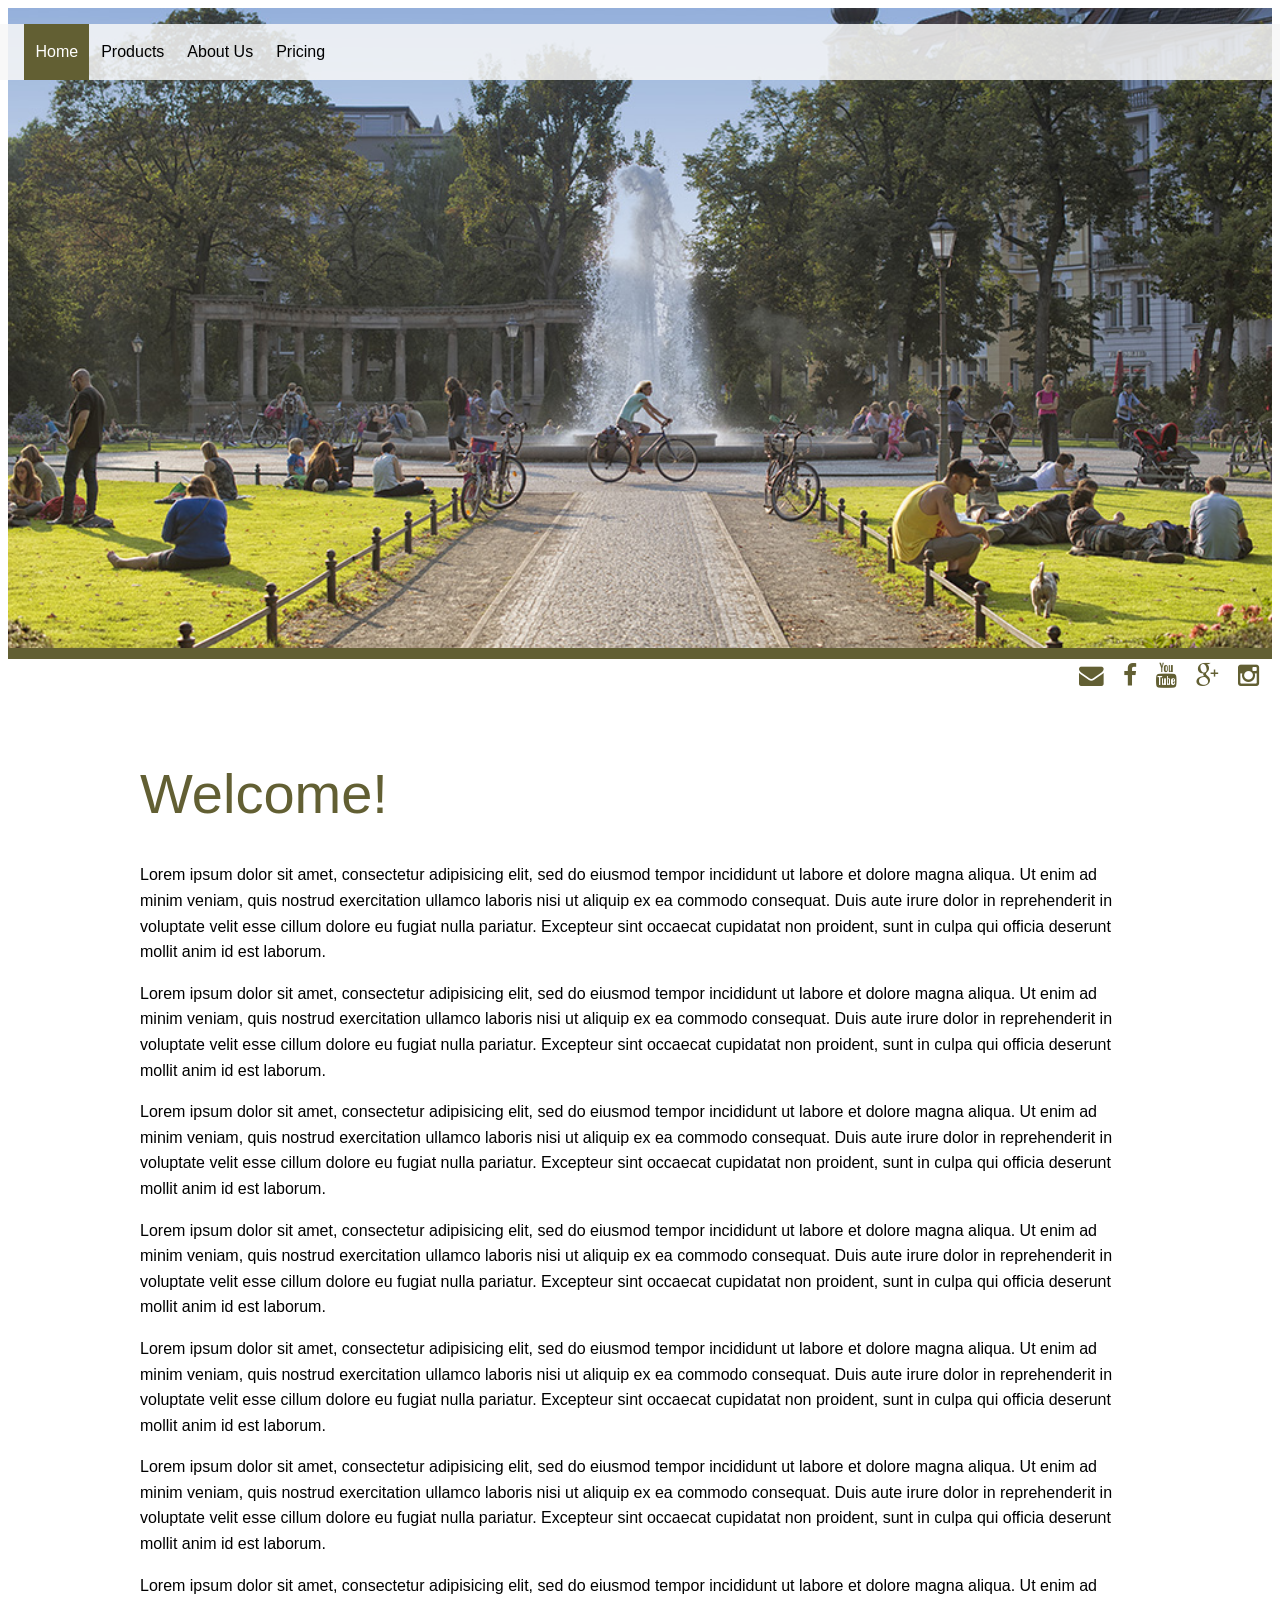
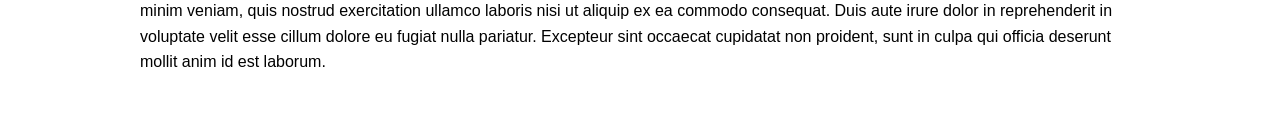
<file: exercise_files/accompanying_files/assignments/docking_navigation/index.html>
<!DOCTYPE html>
<html lang="de">

<head>

  <meta name="viewport" content="width=device-width, initial-scale=1.0">
  <meta charset="utf-8">
  <title>Home</title>
  <link rel="stylesheet" type="text/css" href="styles.css" media="all" />
  <script src="dock.js" charset="utf-8" defer></script>

</head>

<body>

  <nav id="nav_main">
    <ul>
      <li class="a"><a href="#">Home</a></li>
      <li><a href="#">Products</a></li>
      <li><a href="#">About Us</a></li>
      <li><a href="#">Pricing</a></li>
    </ul>
  </nav>

  <header id="header_main"></header>

  <nav id="nav_sub"></nav>

  <nav id="nav_special">
    <ul>
      <li class="icon_nav">
        <a href="#"><i class="fa fa-envelope"></i></a>
        <a href="#"><i class="fa fa-facebook"></i></a>
        <a href="#"><i class="fa fa-youtube"></i></a>
        <a href="#"><i class="fa fa-google-plus"></i></a>
        <a href="#"><i class="fa fa-instagram"></i></a>
      </li>
    </ul>
  </nav>


  <main id="content">

    <h1>Welcome!</h1>
    <p>Lorem ipsum dolor sit amet, consectetur adipisicing elit, sed do eiusmod tempor incididunt ut labore et dolore magna
      aliqua. Ut enim ad minim veniam, quis nostrud exercitation ullamco laboris nisi ut aliquip ex ea commodo consequat.
      Duis aute irure dolor in reprehenderit in voluptate velit esse cillum dolore eu fugiat nulla pariatur. Excepteur sint
      occaecat cupidatat non proident, sunt in culpa qui officia deserunt mollit anim id est laborum.</p>
    <p>Lorem ipsum dolor sit amet, consectetur adipisicing elit, sed do eiusmod tempor incididunt ut labore et dolore magna
      aliqua. Ut enim ad minim veniam, quis nostrud exercitation ullamco laboris nisi ut aliquip ex ea commodo consequat.
      Duis aute irure dolor in reprehenderit in voluptate velit esse cillum dolore eu fugiat nulla pariatur. Excepteur sint
      occaecat cupidatat non proident, sunt in culpa qui officia deserunt mollit anim id est laborum.</p>
    <p>Lorem ipsum dolor sit amet, consectetur adipisicing elit, sed do eiusmod tempor incididunt ut labore et dolore magna
      aliqua. Ut enim ad minim veniam, quis nostrud exercitation ullamco laboris nisi ut aliquip ex ea commodo consequat.
      Duis aute irure dolor in reprehenderit in voluptate velit esse cillum dolore eu fugiat nulla pariatur. Excepteur sint
      occaecat cupidatat non proident, sunt in culpa qui officia deserunt mollit anim id est laborum.</p>
    <p>Lorem ipsum dolor sit amet, consectetur adipisicing elit, sed do eiusmod tempor incididunt ut labore et dolore magna
      aliqua. Ut enim ad minim veniam, quis nostrud exercitation ullamco laboris nisi ut aliquip ex ea commodo consequat.
      Duis aute irure dolor in reprehenderit in voluptate velit esse cillum dolore eu fugiat nulla pariatur. Excepteur sint
      occaecat cupidatat non proident, sunt in culpa qui officia deserunt mollit anim id est laborum.</p>
    <p>Lorem ipsum dolor sit amet, consectetur adipisicing elit, sed do eiusmod tempor incididunt ut labore et dolore magna
      aliqua. Ut enim ad minim veniam, quis nostrud exercitation ullamco laboris nisi ut aliquip ex ea commodo consequat.
      Duis aute irure dolor in reprehenderit in voluptate velit esse cillum dolore eu fugiat nulla pariatur. Excepteur sint
      occaecat cupidatat non proident, sunt in culpa qui officia deserunt mollit anim id est laborum.</p>
    <p>Lorem ipsum dolor sit amet, consectetur adipisicing elit, sed do eiusmod tempor incididunt ut labore et dolore magna
      aliqua. Ut enim ad minim veniam, quis nostrud exercitation ullamco laboris nisi ut aliquip ex ea commodo consequat.
      Duis aute irure dolor in reprehenderit in voluptate velit esse cillum dolore eu fugiat nulla pariatur. Excepteur sint
      occaecat cupidatat non proident, sunt in culpa qui officia deserunt mollit anim id est laborum.</p>
    <p>Lorem ipsum dolor sit amet, consectetur adipisicing elit, sed do eiusmod tempor incididunt ut labore et dolore magna
      aliqua. Ut enim ad minim veniam, quis nostrud exercitation ullamco laboris nisi ut aliquip ex ea commodo consequat.
      Duis aute irure dolor in reprehenderit in voluptate velit esse cillum dolore eu fugiat nulla pariatur. Excepteur sint
      occaecat cupidatat non proident, sunt in culpa qui officia deserunt mollit anim id est laborum.</p>

  </main>


</body>

</html>
</file>
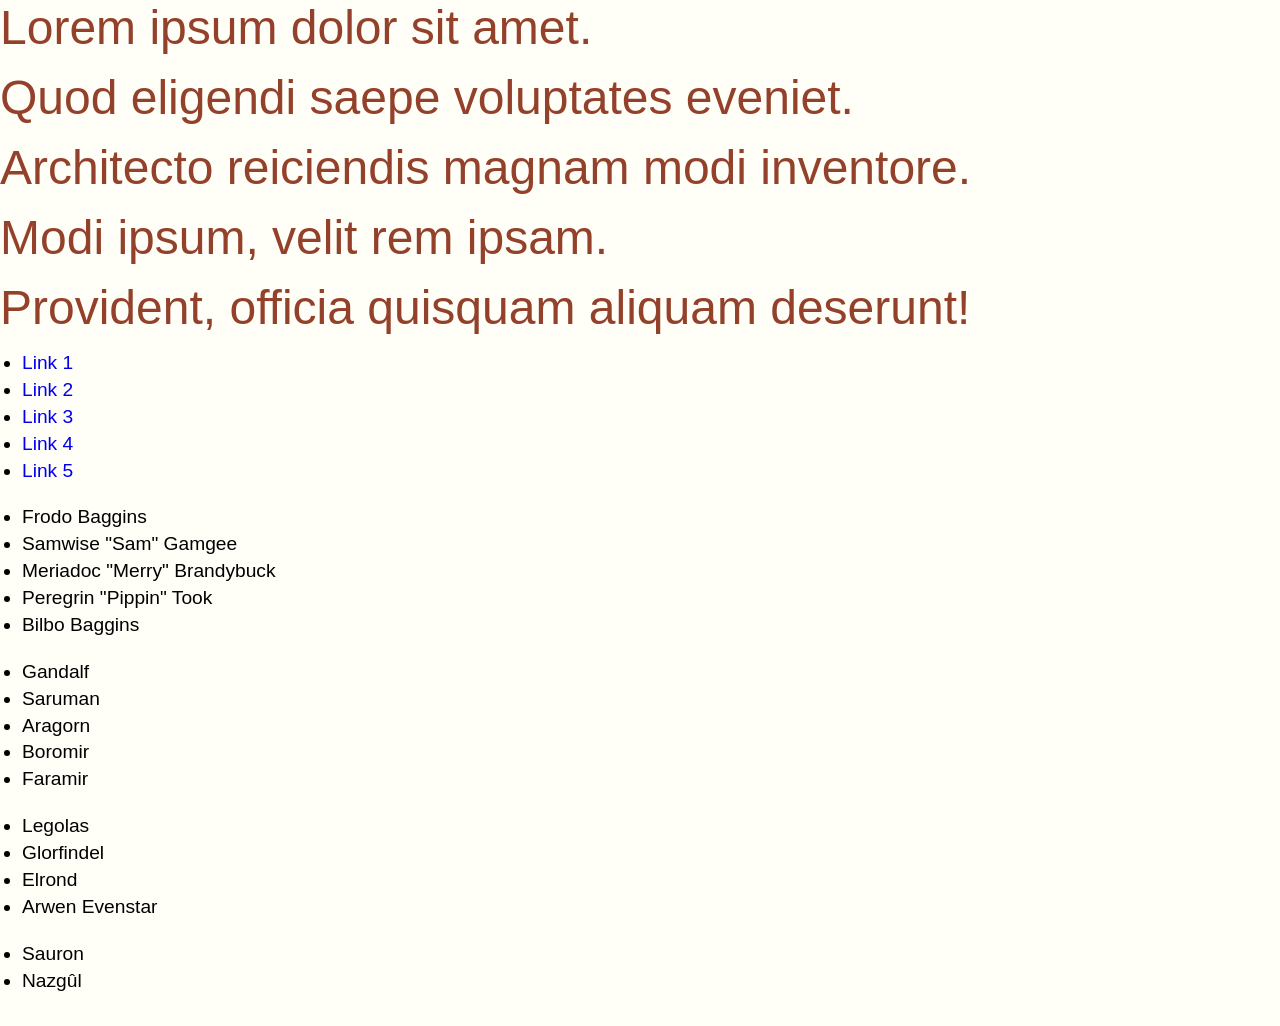
<file: exercise_files/accompanying_files/02/examples/news.html>
<!DOCTYPE html>
<html lang="en">

<head>
  <meta charset="utf-8" />
  <title>Headlines</title>
  <link rel="stylesheet" href="../../css/styles.css" type="text/css" media="screen" />
</head>

<body>
  <h2>Lorem ipsum dolor sit amet.</h2>
  <h2 class="news">Quod eligendi saepe voluptates eveniet.</h2>
  <h2 class="news">Architecto reiciendis magnam modi inventore.</h2>
  <h2 class="news">Modi ipsum, velit rem ipsam.</h2>
  <h2 class="news">Provident, officia quisquam aliquam deserunt!</h2>

  <ul class="list">
    <li><a href="#">Link 1</a></li>
    <li><a href="#">Link 2</a></li>
    <li><a href="#">Link 3</a></li>
    <li><a href="#">Link 4</a></li>
    <li><a href="#">Link 5</a></li>
  </ul>

  <div class="characters">
    <ul class="hobbits">
      <li>Frodo Baggins</li>
      <li>Samwise "Sam" Gamgee</li>
      <li>Meriadoc "Merry" Brandybuck</li>
      <li>Peregrin "Pippin" Took</li>
      <li>Bilbo Baggins</li>
    </ul>
    <ul class="humans">
      <li>Gandalf</li>
      <li>Saruman</li>
      <li>Aragorn</li>
      <li>Boromir</li>
      <li>Faramir</li>
    </ul>
    <ul class="elves">
      <li>Legolas</li>
      <li>Glorfindel</li>
      <li>Elrond</li>
      <li>Arwen Evenstar</li>
    </ul>
    <ul class="enemies">
      <li>Sauron</li>
      <li>Nazgûl</li>
    </ul>
  </div>
  
</body>

</html>
</file>
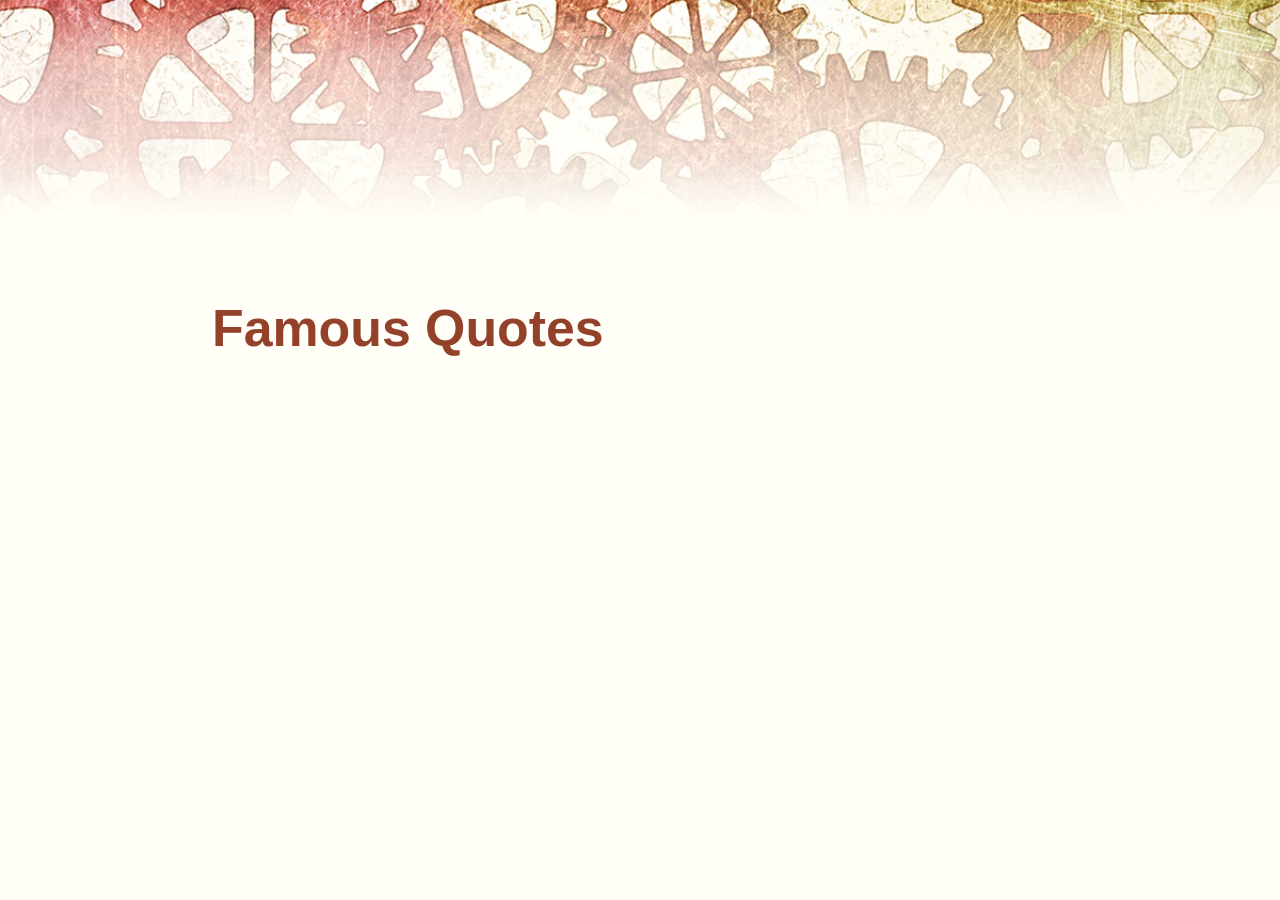
<file: exercise_files/accompanying_files/02/examples/quotes.html>
<!DOCTYPE html>
<html lang="en">

<head>
  <meta charset="utf-8" />

  <title>Famous Quotes</title>

  <link rel="stylesheet" href="../../css/styles.css" type="text/css" media="screen" />
  <link rel="shortcut icon" href="../../img/favicon.ico" type="image/x-icon" />
</head>

<body>

  <header></header>

  <main>
    <h1>Famous Quotes</h1>

    <blockquote></blockquote>
  </main>

</body>

</html>
</file>
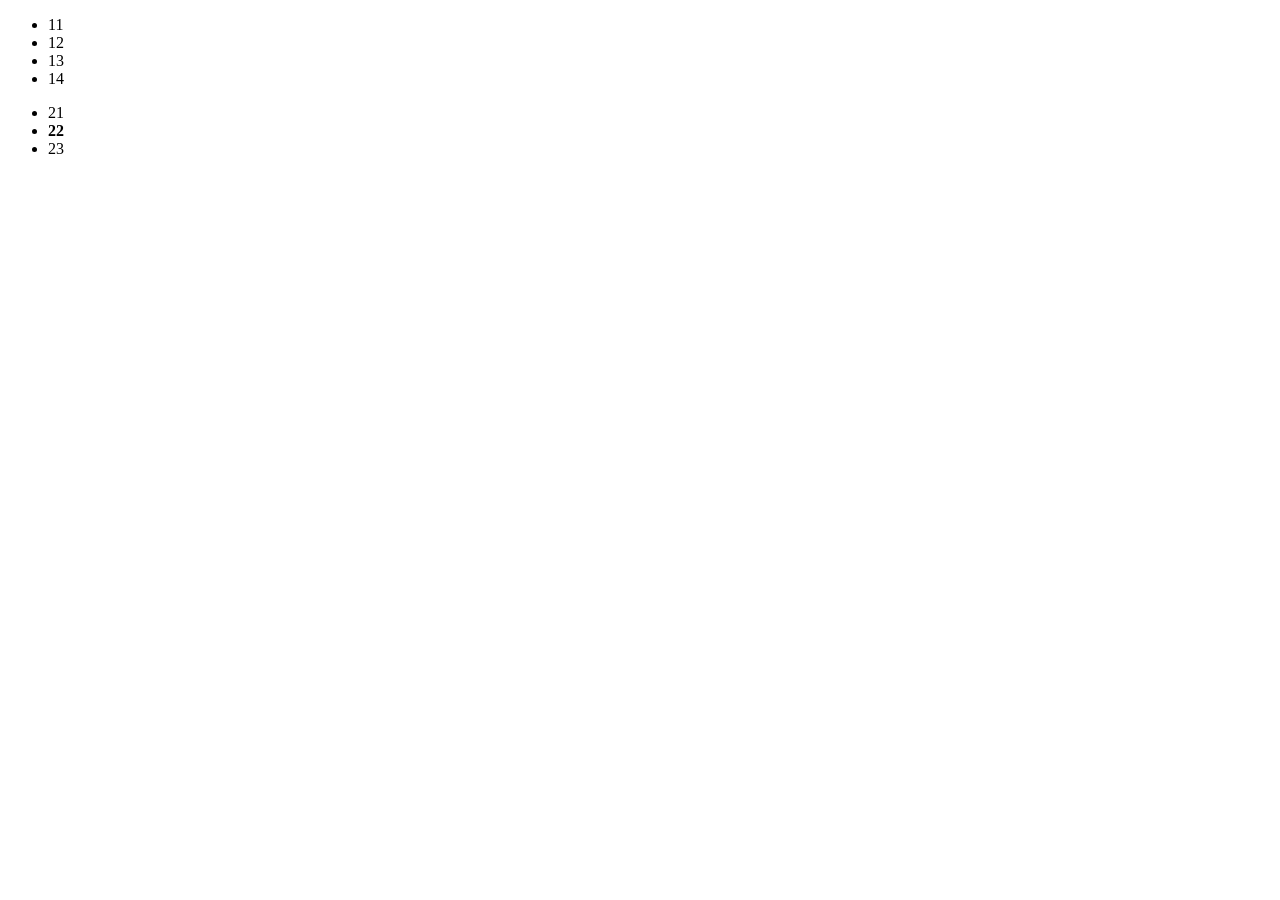
<file: exercise_files/accompanying_files/02/examples/selector_testing.html>
<!DOCTYPE html>
<html lang="en">

<head>
  <meta charset="utf-8" />
  <title>Selector Testing</title>
</head>

<body>
  <ul id="ul1">
    <li id="li11"><span>11</span></li>
    <li id="li12">12</li>
    <li id="li13">13</li>
    <li id="li14">14</li>
  </ul>
  <ul id="ul2">
    <li id="li21"><span>21</span></li>
    <li id="li22"><strong><span>22</span></strong></li>
    <li id="li23">23</li>
  </ul>
</body>

</html>
</file>
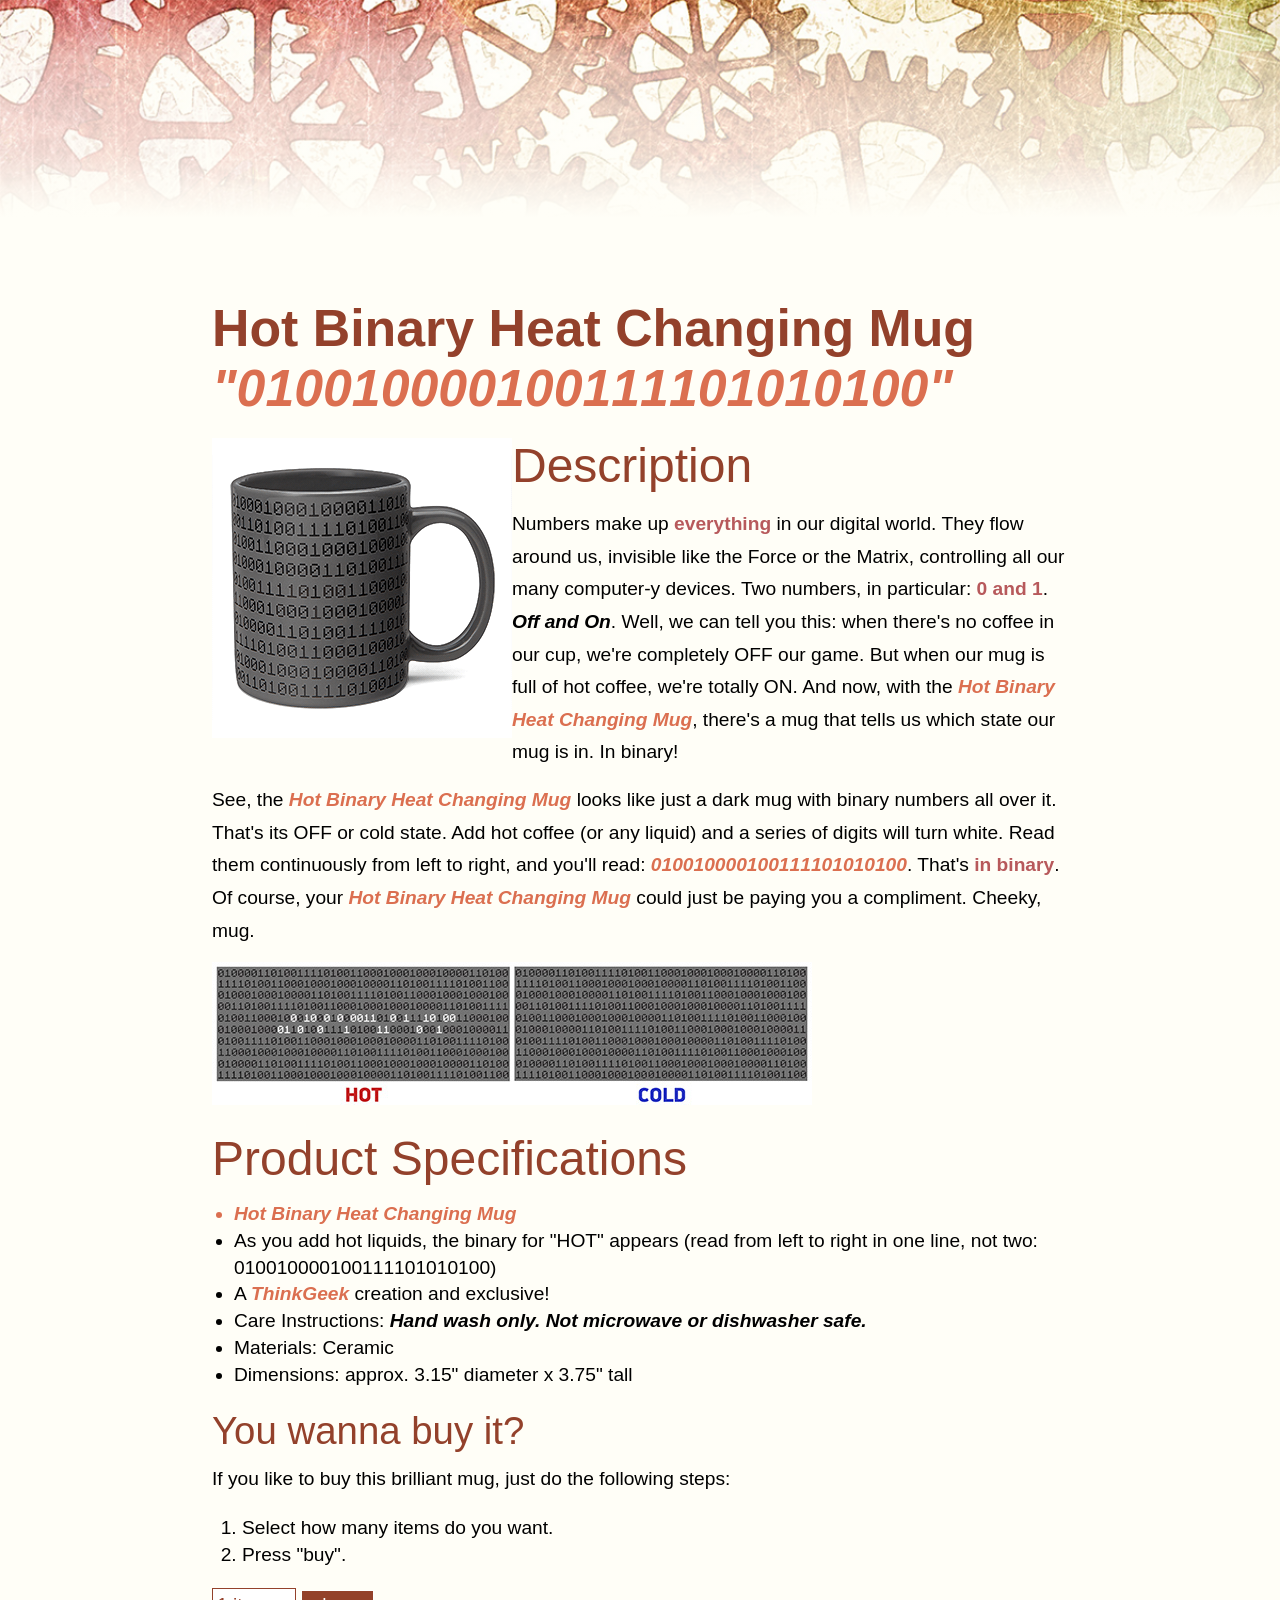
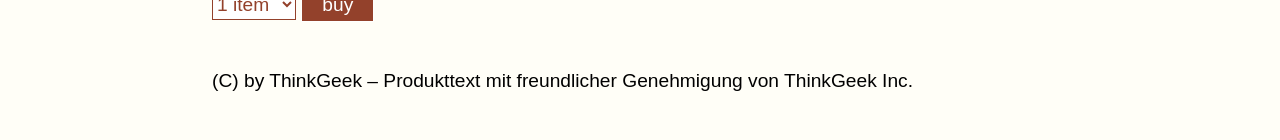
<file: exercise_files/accompanying_files/02/exercises/010010000100111101010100.html>
<!DOCTYPE html>
<html lang="en">

<head>
  <meta charset="utf-8" />

  <title>010010000100111101010100</title>
  <meta name="description" content="JavaScript. HTML mühelos manipuliert" />

  <link rel="stylesheet" href="../../css/styles.css" type="text/css" media="screen" />
  <link rel="shortcut icon" href="../../img/favicon.ico" type="image/x-icon" />
</head>

<body>

  <header></header>

  <main>
    <h1 class="article">Hot Binary Heat Changing Mug <span class="keyword">"010010000100111101010100"</span></h1>

    <img alt="Hot Binary Heat Changing Mug" src="../../img/thinkgeek_2024_hot_binary_heat_change_mug.gif" class="float_left" id="product_img" />

    <h2>Description</h2>

    <p>Numbers make up <span class="special">everything</span> in our digital world. They flow around us, invisible like the Force or the Matrix, controlling all our many computer-y devices. Two numbers, in particular: <span class="special">0 and 1</span>. <span class="b i">Off and On</span>. Well, we can tell you this: when there's no coffee in our cup, we're completely OFF our game. But when our mug is full of hot coffee, we're totally ON. And now, with the <span class="keyword">Hot Binary Heat Changing Mug</span>, there's a mug that tells us which state our mug is in. In binary!</p>

    <p>See, the <span class="keyword">Hot Binary Heat Changing Mug</span> looks like just a dark mug with binary numbers all over it. That's its OFF or cold state. Add hot coffee (or any liquid) and a series of digits will turn white. Read them continuously from left to right, and you'll read: <span class="keyword">010010000100111101010100</span>. That's <span class="special">in binary</span>. Of course, your <span class="keyword">Hot Binary Heat Changing Mug</span> could just be paying you a compliment. Cheeky, mug.</p>

    <p><img alt="010010000100111101010100" src="../../img/thinkgeek_2024_hot_binary_heat_change_mug_grid_embed.jpg" /></p>

    <h2>Product Specifications</h2>

    <ul id="product_specification">
      <li class="keyword">Hot Binary Heat Changing Mug</li>
      <li>As you add hot liquids, the binary for "HOT" appears (read from left to right in one line, not two: 010010000100111101010100)</li>
      <li>A <span class="keyword">ThinkGeek</span> creation and exclusive!</li>
      <li>Care Instructions: <span class="i b">Hand wash only. Not microwave or dishwasher safe.</span></li>
      <li>Materials: Ceramic</li>
      <li>Dimensions: approx. 3.15" diameter x 3.75" tall</li>
    </ul>

    <h3>You wanna buy it?</h3>

    <p class="buy_info_text">If you like to buy this brilliant mug, just do the following steps:</p>

    <ol class="model" data-model="LDV73C-X3">
      <li>Select how many items do you want.</li>
      <li>Press "buy".</li>
    </ol>

    <form id="buy_form">
      <select>
        <option>1 item</option>
        <option>2 items</option>
        <option>3 items</option>
        <option>4 items</option>
      </select>
      <input type="button" value="buy" />
    </form>
  </main>

  <footer>(C) by ThinkGeek &ndash; Produkttext mit freundlicher Genehmigung von ThinkGeek Inc.</footer>

</body>

</html>
</file>
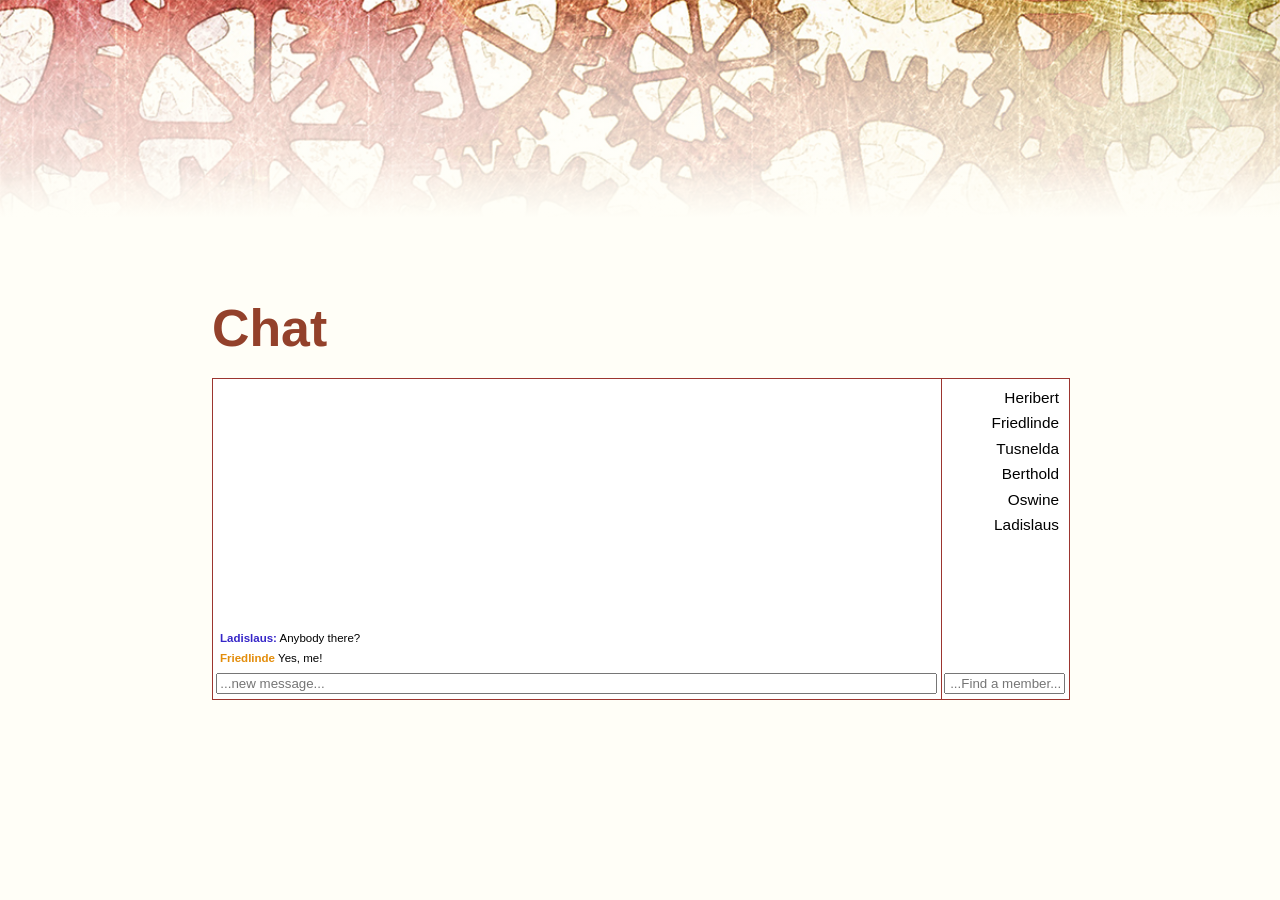
<file: exercise_files/accompanying_files/03/examples/chat.html>
<!DOCTYPE html>
<html lang="en">

<head>
  <meta charset="utf-8" />

  <title>The Chat</title>

  <link rel="stylesheet" href="../../css/styles.css" type="text/css" media="screen" />
  <link rel="shortcut icon" href="../../img/favicon.ico" type="image/x-icon" />
</head>

<body>

  <header></header>

  <main>
    <h1>Chat</h1>

    <div id="chat">

      <div id="chat_window">
        <div id="chat_history">
          <p><span class="chat_member chat_member1">Ladislaus:</span> Anybody there?</p>
          <p><span class="chat_member chat_member2">Friedlinde</span> Yes, me!</p>
        </div>

        <div id="chat_text"><input type="text" placeholder="...new message..."/></div>
      </div>

      <ul id="chat_members">
        <li class="admin">Heribert</li>
        <li>Friedlinde</li>
        <li>Tusnelda</li>
        <li>Berthold</li>
        <li>Oswine</li>
        <li>Ladislaus</li>
      </ul>

      <div id="member_search"><input type="text" placeholder="...Find a member..."/></div>

    </div>
  </main>

</body>

</html>
</file>
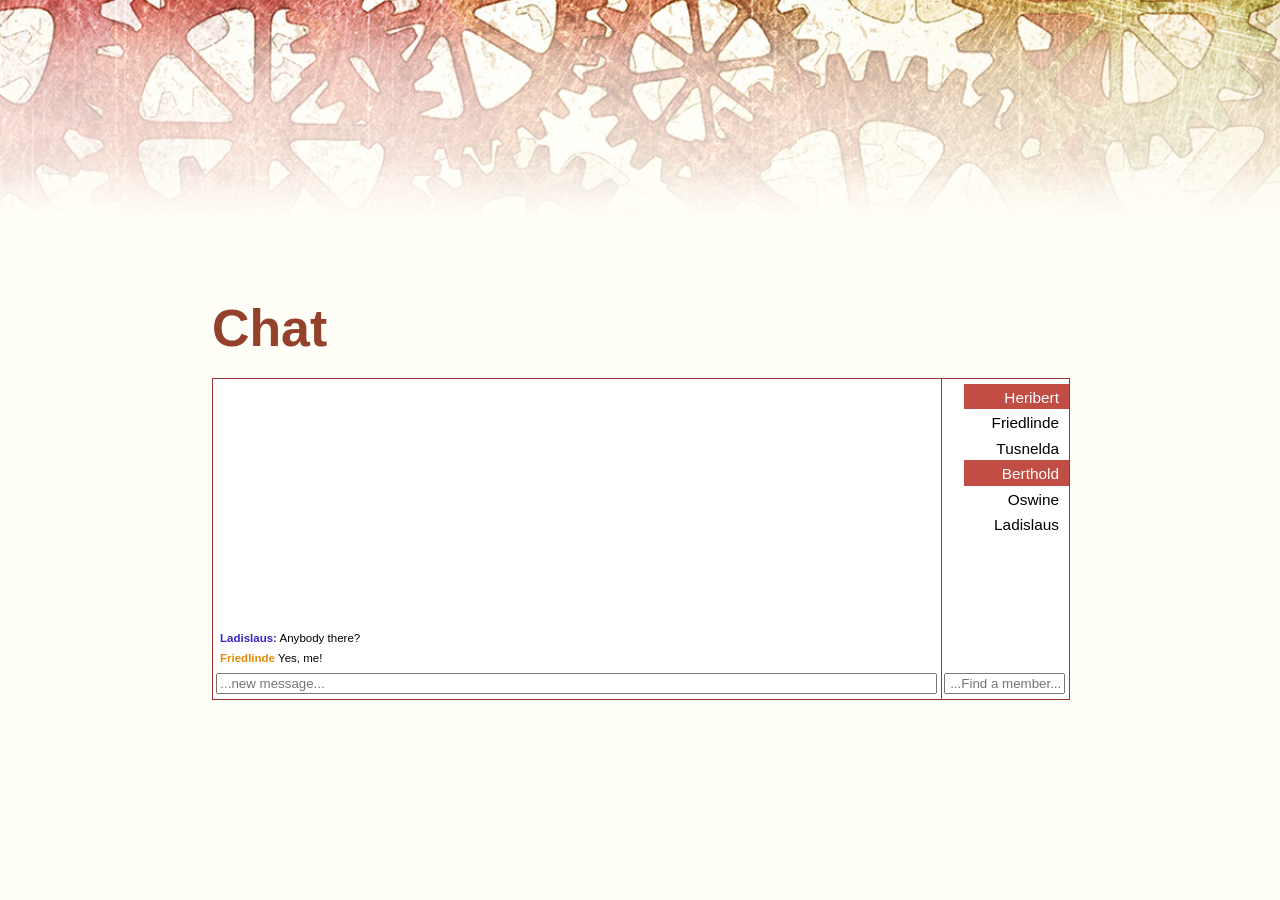
<file: exercise_files/accompanying_files/04/examples/chat.html>
<!DOCTYPE html>
<html lang="en">

<head>
  <meta charset="utf-8" />

  <title>The Chat</title>

  <link rel="stylesheet" href="../../css/styles.css" type="text/css" media="screen" />
  <link rel="shortcut icon" href="../../img/favicon.ico" type="image/x-icon" />
  <script src="highlight_chat_members_ref6_lowercase.js" defer="defer"></script>
</head>

<body>

  <header></header>

  <main>
    <h1>Chat</h1>

    <div id="chat">

      <div id="chat_window">
        <div id="chat_history">
          <p><span class="chat_member chat_member1">Ladislaus:</span> Anybody there?</p>
          <p><span class="chat_member chat_member2">Friedlinde</span> Yes, me!</p>
        </div>

        <div id="chat_text"><input type="text" placeholder="...new message..."/></div>
      </div>

      <ul id="chat_members">
        <li class="admin">Heribert</li>
        <li>Friedlinde</li>
        <li>Tusnelda</li>
        <li>Berthold</li>
        <li>Oswine</li>
        <li>Ladislaus</li>
      </ul>

      <div id="member_search"><input type="text" placeholder="...Find a member..."/></div>

    </div>
  </main>

</body>

</html>
</file>
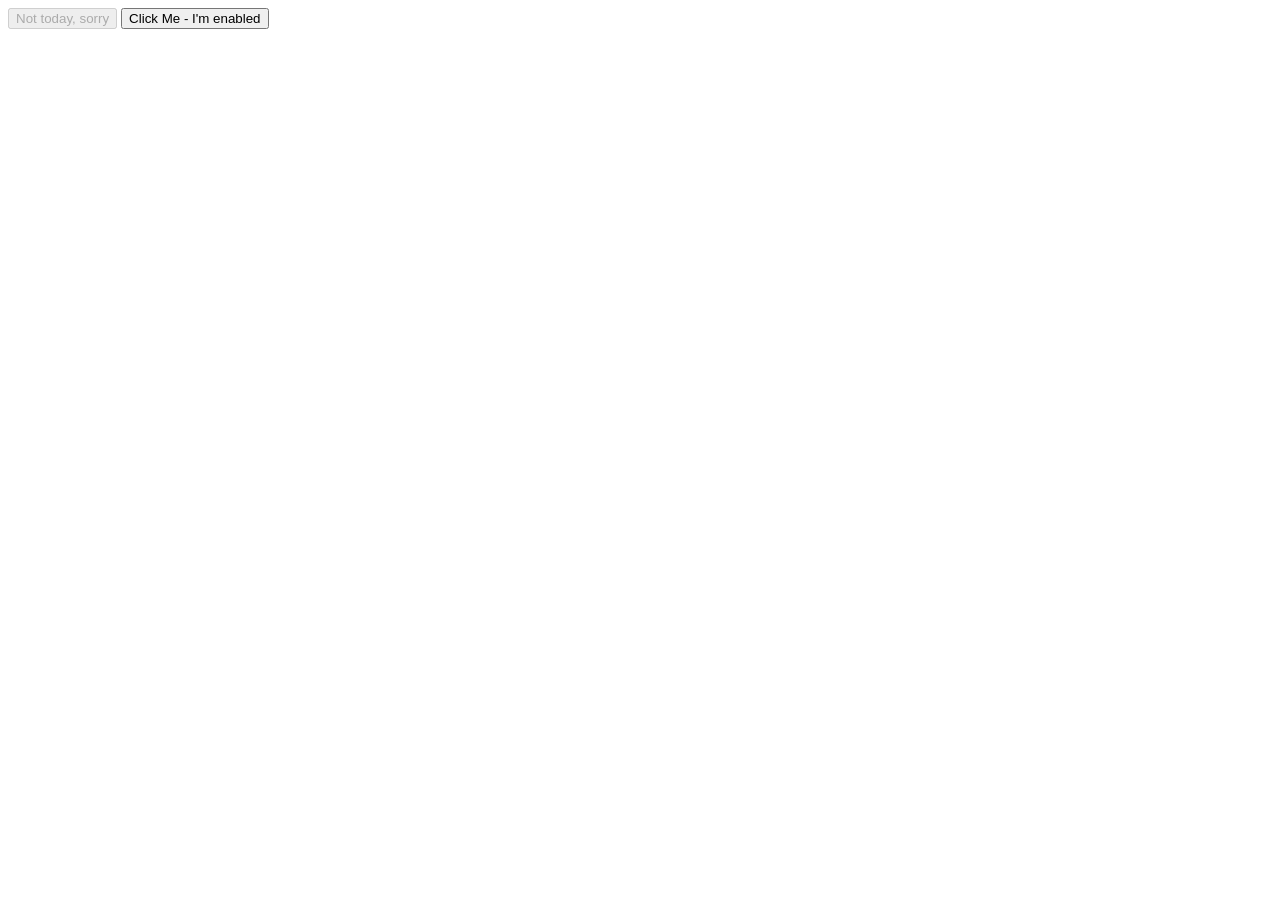
<file: exercise_files/accompanying_files/07/examples/button.html>
<!DOCTYPE html>
<html lang="en">

<head>
  <meta charset="utf-8" />
  <title>Buttons</title>
</head>

<body>
  <button disabled="disabled">Not today, sorry</button>
  <button>Click Me - I'm enabled</button>
</body>

</html>
</file>
<file: exercise_files/accompanying_files/css/styles.css>
/* -------------------------------------------- Haupt CSS fuer alle Seiten -------------------------------------------- */

/* ---------------- CSS-Reset ------------------- */
html, body, a, div, h1, h2, h3, h4, h5, h6, span, p, img, strong, ul, li, table, th, td, tr {
	margin: 0px;
	padding: 0px;
	border: 0px none;
	font-weight: normal;
	font-style: inherit;
	font-family: inherit;
	font-variant: inherit;
	text-decoration: none;
	table-layout: inherit;
}


/* ---------------- Body / HTML ------------------- */

html {
    font-size: 100%;
    background-color: #fffef7;
}

body {
		font-family: Helvetica, Arial, sans-serif;
		font-size: 1.2em;
		font-weight: normal;
		color: black;
		margin: 0rem auto 2rem auto;
}

/* ---------------- layout ------------------- */

header {

    background: url(../img/js_header.png) left top no-repeat transparent;
    background-size: cover;
    height: 250px;
    min-width: 850px;
}

header:after {
    content: ' ';
    display: block;
    height: 250px;
background: rgba(255,254,247,0);
background: -moz-linear-gradient(top, rgba(255,254,247,0) 0%, rgba(255,254,247,0.55) 22%, rgba(255,254,247,0.7) 42%, rgba(255,254,247,0.71) 43%, rgba(255,254,247,0.78) 61%, rgba(255,254,247,0.92) 75%, rgba(255,254,247,1) 87%, rgba(255,254,247,1) 100%);
background: -webkit-gradient(left top, left bottom, color-stop(0%, rgba(255,254,247,0)), color-stop(22%, rgba(255,254,247,0.55)), color-stop(42%, rgba(255,254,247,0.7)), color-stop(43%, rgba(255,254,247,0.71)), color-stop(61%, rgba(255,254,247,0.78)), color-stop(75%, rgba(255,254,247,0.92)), color-stop(87%, rgba(255,254,247,1)), color-stop(100%, rgba(255,254,247,1)));
background: -webkit-linear-gradient(top, rgba(255,254,247,0) 0%, rgba(255,254,247,0.55) 22%, rgba(255,254,247,0.7) 42%, rgba(255,254,247,0.71) 43%, rgba(255,254,247,0.78) 61%, rgba(255,254,247,0.92) 75%, rgba(255,254,247,1) 87%, rgba(255,254,247,1) 100%);
background: -o-linear-gradient(top, rgba(255,254,247,0) 0%, rgba(255,254,247,0.55) 22%, rgba(255,254,247,0.7) 42%, rgba(255,254,247,0.71) 43%, rgba(255,254,247,0.78) 61%, rgba(255,254,247,0.92) 75%, rgba(255,254,247,1) 87%, rgba(255,254,247,1) 100%);
background: -ms-linear-gradient(top, rgba(255,254,247,0) 0%, rgba(255,254,247,0.55) 22%, rgba(255,254,247,0.7) 42%, rgba(255,254,247,0.71) 43%, rgba(255,254,247,0.78) 61%, rgba(255,254,247,0.92) 75%, rgba(255,254,247,1) 87%, rgba(255,254,247,1) 100%);
background: linear-gradient(to bottom, rgba(255,254,247,0) 0%, rgba(255,254,247,0.55) 22%, rgba(255,254,247,0.7) 42%, rgba(255,254,247,0.71) 43%, rgba(255,254,247,0.78) 61%, rgba(255,254,247,0.92) 75%, rgba(255,254,247,1) 87%, rgba(255,254,247,1) 100%);
filter: progid:DXImageTransform.Microsoft.gradient( startColorstr='#fffef7', endColorstr='#fffef7', GradientType=0 );
filter: progid:DXImageTransform.Microsoft.gradient( startColorstr='#fffef7', endColorstr='#fffef7', GradientType=0 );
}

main,
footer {
    width: 70%;
    margin: 3rem auto;
    min-width: 850px;
    padding: 0 20px;
    box-sizing: border-box;
}





/* ---------------- Content ------------------- */



h1 {
    color: #93412b;
    font-size: 3em;
	margin-bottom: 20px;
	font-weight: bold;
}


h2 {
    color: #93412b;
	font-size: 2.5em;
	margin-bottom: 15px;
}

h3 {
    color: #93412b;
	font-size: 2em;
	margin-bottom: 10px;
}

p {
	line-height: 15px;
	margin-bottom: 15px;
	line-height: 1.7em;
}

.cited {
    font-style: italic;
    font-size: .8em;
}

.u {text-decoration: underline;}
.b {font-weight: bold;}
.i {font-style: italic}
.align_right {text-align: right;}
.align_left {text-align: left; margin-right: 10px;}
.align_center {text-align: center;}
.float_left {float: left;}
.float_right {float: right;}
.clear_both {clear: both;}
strong {font-weight: bold;}
.special { color: #b7595b; font-weight: bold; }
.keyword { color: #db6f50; font-weight: bold; font-style: italic;}
.gray {color: gray;}

/* Links */
main a:link,
main a:visited {
	color: #eb690b;
	font-weight: bold;
}

main a:focus,
main a:hover,
main a:active {color: #eb690b;}

ul {
    list-style-position: outside;
    margin-bottom: 20px;
    padding-left: 22px;
}

ol {
    margin-bottom: 20px;
    padding-left: 30px;
}

li {
    line-height: 1.4em;
}


/* ------- Article ------- */


h1 {
    color: #93412b;
    font-size: 2.7em;
	margin-bottom: 20px;
}

#buy_form input[type=button] {
    display: inline-block;
    padding: 1px 20px 3px 20px;
    background-color: #93412b;
    color: white;
    border: 1px solid white;
    font-size: 1em;
    height: 32px;
}

#buy_form input[type=button]:hover {
    background-color: white;
    color: #93412b;
    border: 1px solid #93412b;
}

#buy_form select {
    display: inline-block;
    font-size: 1em;
    background-color: white;
    color: #93412b;
    border: 1px solid #93412b;
    height: 32px;
}


/* ------- Chat ------- */


#chat {
    width: 100%;
    background-color: white;
    border: 1px solid #9c352f;
    height: 20rem;
    position: relative;

}

#chat_window {
    background-color: white;
    width: 85%;
    float: left;
    height: 95%;
}

#chat_history {
    position: absolute;
    bottom: 8%;
    max-height: 92%;
    padding: 0px 0px 5px 7px;
}

#chat_history p {
    font-size: .6em;
    margin: 0;
}

#chat_text {
    height: 8%;
    position: absolute;
    bottom: 0;
    width: 85%;
}

#chat_text input {
    width: 98%;
    display: block;
    margin: auto;
}

#chat_members {
    list-style-type: none;
    height: 100%;
    width: 15%;
    margin-left: 85%;
    border-left: 1px solid #9c352f;
    text-align: right;
    box-sizing: border-box;
    min-width: 100px;
    font-size: .8em;
    padding-top: 5px;

}

#chat_members li {
    line-height: 1.2em;
    padding: 5px 10px 2px 15px;
}


#chat_members .highlighted {
    background-color: #c14d45;
    color: white;
}
.chat_member {font-weight: bold;}
.chat_member1 { color: #3626c8;}
.chat_member2 { color: #e38d0b;}

#member_search {
    position: absolute;
    right: 0;
    bottom: 0;
    width: 15%;
    height: 8%;
}

#member_search input {
    width: 88%;
    display: block;
    margin: auto;
    text-align: right;
}
</file>
<file: exercise_files/accompanying_files/assignments/docking_navigation/styles.css>
@import "fontawesome/fontawesome.css";

ul,
li {
  margin: 0px;
  padding: 0px;
  border: 0px none;
}

html {
  font-family: sans-serif;
  font-size: 100%;
}

body {
  font-size: 1em;
}

a {
  color: #625f33;
}

nav a {
  text-decoration: none;
}

#nav_main {
  position: absolute;
  z-index: 4;
  background-color: rgba(247, 247, 247, 0.85);
}

#nav_main ul li:hover a,
#nav_main ul li.a a {
  color: #fff;
  background-color: #625f33;
}

#nav_main ul li a {
  color: inherit;
  display: block;
}

#header_main {
  position: relative;
  height: 20rem;
  background: url("./berlin_prager_platz.jpg") center center no-repeat;
  background-size: cover;
}

#nav_sub {
  color: #fff;
  background-color: #625f33;
  min-height: .7rem;
}

#nav_special {
  font-size: .9rem;
}

#nav_special ul {
  text-align: right;
}

#nav_special ul li {
  color: #625f33;
  white-space: nowrap;
  display: inline-block;
  padding: .3rem .8rem;
}

#nav_special ul li a {
  transition: all 0.15s linear;
}

#nav_special ul li a:hover {
  color: #9b1a20;
}

#nav_special ul li.icon_nav a {
  display: inline-block;
  margin-right: .8em;
}

#nav_special ul li.icon_nav a:last-child {
  margin-right: 0;
}

#nav_special ul li.icon_nav a:hover {
  transform: scale(1.15);
}

#nav_special ul li.icon_nav a .fa {
  font-size: 1.4em;
}

#content {
  padding: 2rem 1.5rem;
  max-width: 1000px;
  margin: 0 auto;
}

#content h1 {
  font-weight: normal;
  font-family: Helvetica, Arial, sans-serif;
  line-height: 1.1em;
  color: #625f33;
  font-size: 3.5rem;
}

#content p {
  line-height: 1.6em;
}

#nav_main {
  position: fixed;
  top: 1.5rem;
  left: 0;
  right: 0;
  padding: 0 1.5rem;
}

#nav_main ul {
  display: table !important;
  border-collapse: collapse;
}

#nav_main ul li {
  display: table-cell;
  text-align: center;
  white-space: nowrap;
  padding: 0 .02rem;
}

#nav_main ul li a {
  padding: 1.2rem .7rem;
  transition: all 0.1s linear;
}

#header_main {
  height: 40rem;
}

#nav_special {
  font-size: 1.1rem;
}

#nav_special li {
  padding: .4rem .7rem;
}

.sticky_nav {
  position: fixed;
  right: 0;
  z-index: 2;
  left: 0;
  box-shadow: 0 4px 10px rgba(0, 0, 0, 0.3);
}

#nav_special.sticky_nav {
  position: fixed;
  left: inherit;
  right: 0;
  z-index: 3;
  background-color: rgba(247, 247, 247, 0.85);
  border-bottom-left-radius: 9px;
}
</file>
